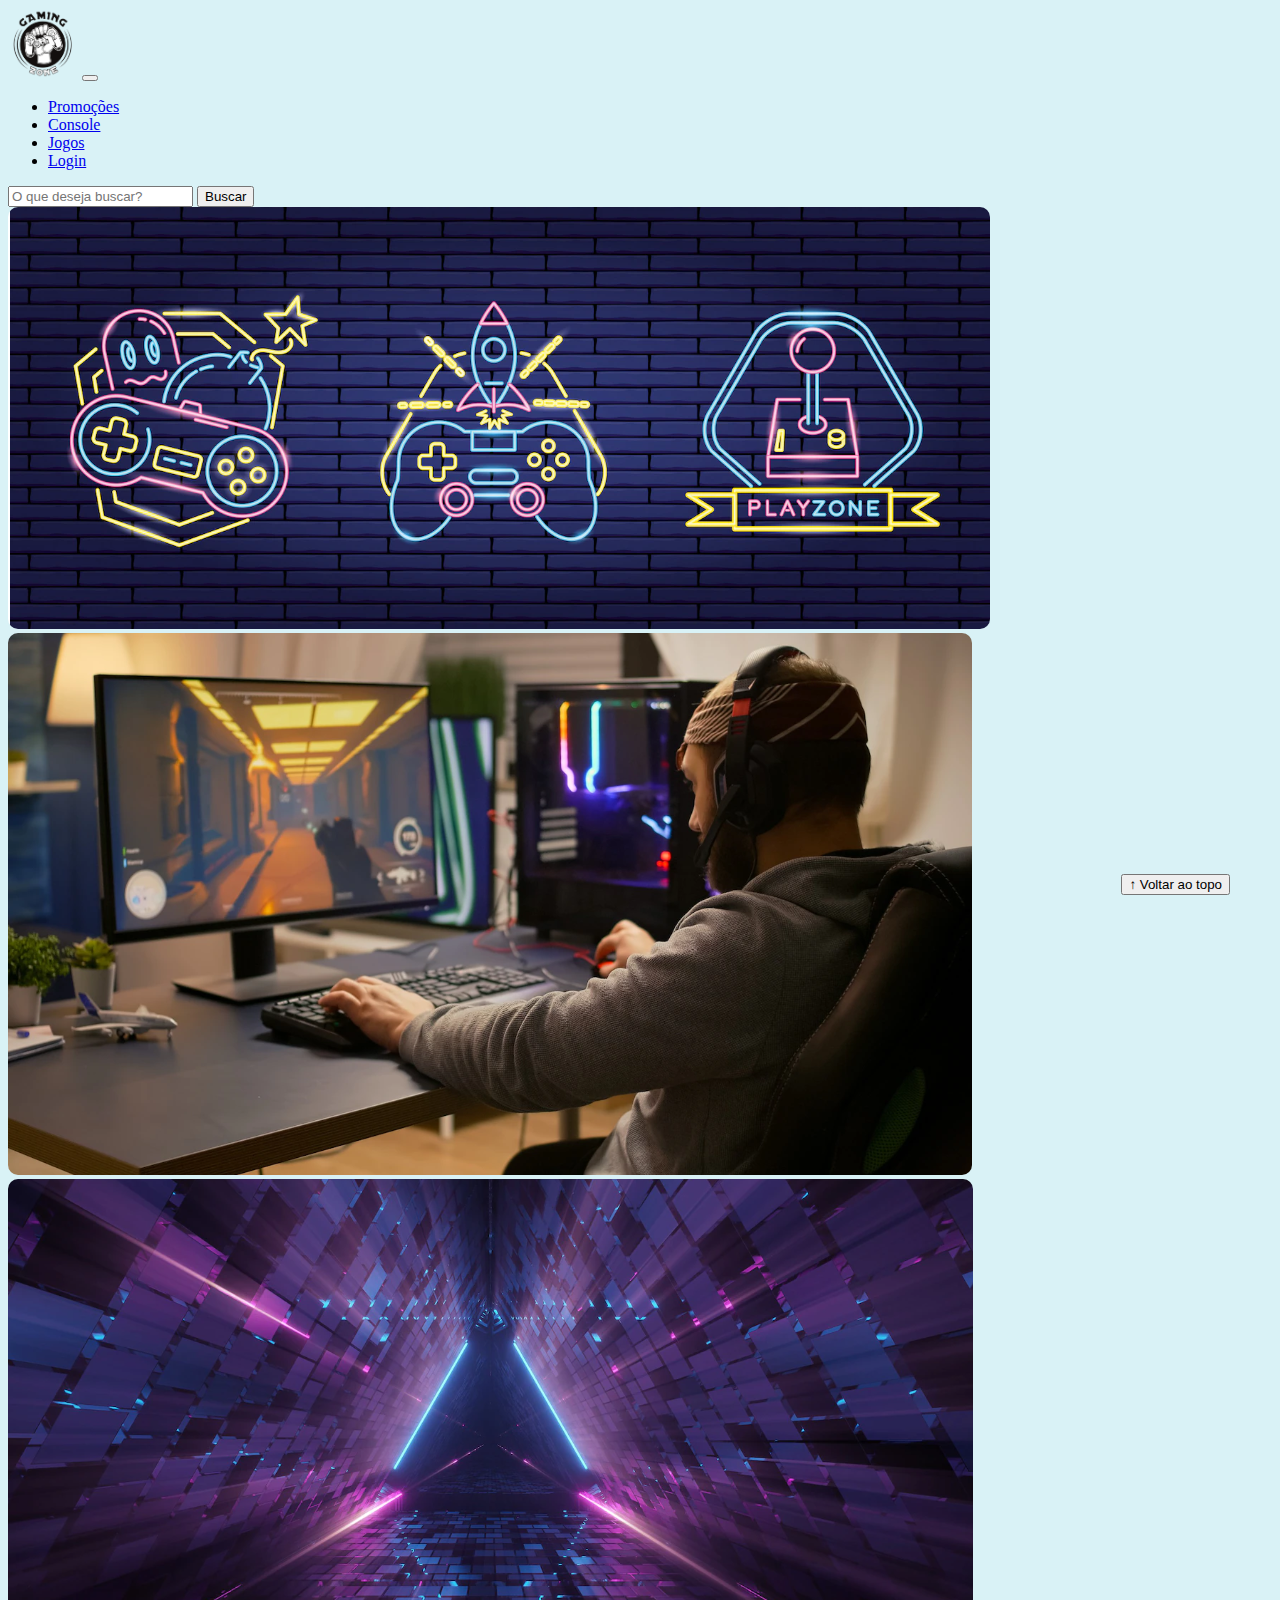
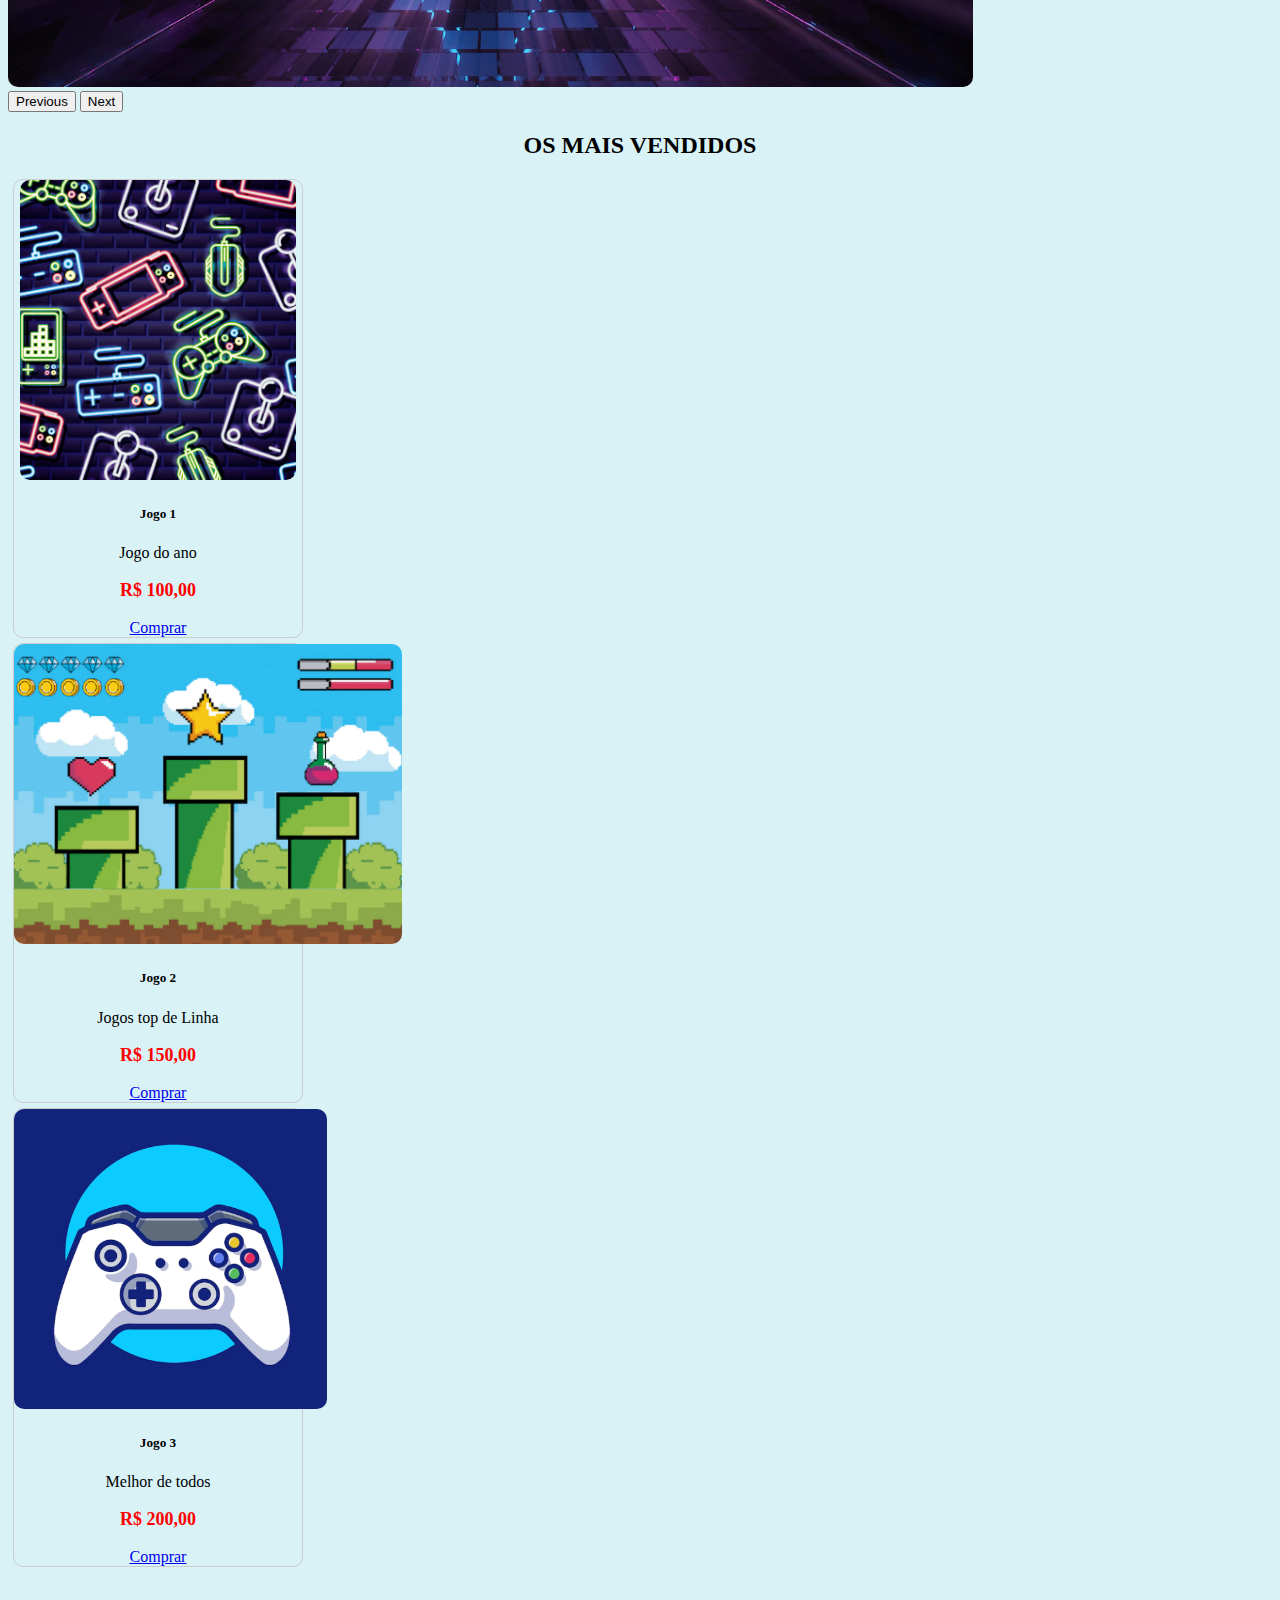
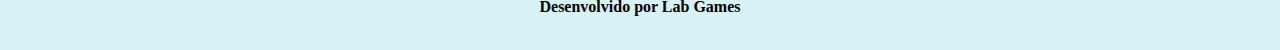
<file: atividadeCFE - inicial para atividade/index.html>
<!DOCTYPE html>
<html lang="pt-br">

<head>
  <meta charset="UTF-8">
  <meta http-equiv="X-UA-Compatible" content="IE=edge">
  <meta name="viewport" content="width=device-width, initial-scale=1.0">
  <title>Lab Games</title>

  <link href="https://cdn.jsdelivr.net/npm/bootstrap@5.2.2/dist/css/bootstrap.min.css" rel="stylesheet"
    integrity="sha384-Zenh87qX5JnK2Jl0vWa8Ck2rdkQ2Bzep5IDxbcnCeuOxjzrPF/et3URy9Bv1WTRi" crossorigin="anonymous">

  <link rel="stylesheet" href="css/estilo.css">



</head>

<body>
  <header>
    <nav class="navbar navbar-expand-lg bg-body-tertiary">
      <div class="container-fluid">
        <a class="navbar-brand" href="index.html"><img src="img/logo.png"></a>
        <button class="navbar-toggler" type="button" data-bs-toggle="collapse" data-bs-target="#navbarSupportedContent" aria-controls="navbarSupportedContent" aria-expanded="false" aria-label="Toggle navigation">
          <span class="navbar-toggler-icon"></span>
        </button>
        <div class="collapse navbar-collapse" id="navbarSupportedContent">
          <ul class="navbar-nav me-auto mb-2 mb-lg-0">
            <li class="nav-item">
              <a class="nav-link active" aria-current="page" href="#">Promoções</a>
            </li>
            <li class="nav-item">
              <a class="nav-link" href="#">Console</a>
            </li>
            <li class="nav-item">
              <a class="nav-link" href="#">Jogos</a>
            </li>
            <li class="nav-item">
              <a class="nav-link" href="login.html">Login</a>
            </li>
          </ul>
          <form class="d-flex" role="search">
            <input class="form-control me-2" type="search" placeholder="O que deseja buscar?" aria-label="Search">
            <button class="btn btn-outline-success" type="submit">Buscar</button>
          </form>
        </div>
      </div>
    </nav>
  </header>

  <main>



    <section id="section-banners" class="container-fluid">

      <div id="carouselExample" class="carousel slide">
        <div class="carousel-inner">
          <div class="carousel-item active">
            <img src="img/banner1.PNG" class="d-block w-100" alt="Venha comprar conosco!">
          </div>
          <div class="carousel-item">
            <img src="img/banner2.PNG" class="d-block w-100" alt="Promoção de produtos">
          </div>
          <div class="carousel-item">
            <img src="img/banner3.PNG" class="d-block w-100" alt="Várias novidades de produtos">
          </div>
        </div>
        <button class="carousel-control-prev" type="button" data-bs-target="#carouselExample" data-bs-slide="prev">
          <span class="carousel-control-prev-icon" aria-hidden="true"></span>
          <span class="visually-hidden">Previous</span>
        </button>
        <button class="carousel-control-next" type="button" data-bs-target="#carouselExample" data-bs-slide="next">
          <span class="carousel-control-next-icon" aria-hidden="true"></span>
          <span class="visually-hidden">Next</span>
        </button>
      </div>

    </section>
    <section id="section-vendidos" class="container-fluid">

      <h2>OS MAIS VENDIDOS</h2>
      <div class="card-group">
        <div class="card" style="width: 18rem;">
          <img src="img/jogo1.PNG" class="card-img-top" alt="Jogo de aventura">
          <div class="card-body">
            <h5 class="card-title">Jogo 1</h5>
            <p class="card-text">Jogo do ano</p>
            <p class="preco">R$ 100,00</p>
            <a href="#" class="btn btn-primary">Comprar</a>
          </div>
        </div>

        <div class="card" style="width: 18rem;">
          <img src="img/jogo2.PNG" class="card-img-top" alt="Jogo de Corrida">
          <div class="card-body">
            <h5 class="card-title">Jogo 2</h5>
            <p class="card-text">Jogos top de Linha</p>
            <p class="preco">R$ 150,00</p>
            <a href="#" class="btn btn-primary">Comprar</a>
          </div>
        </div>

        <div class="card" style="width: 18rem;">
          <img src="img/jogo3.PNG" class="card-img-top" alt="O melhor de todos">
          <div class="card-body">
            <h5 class="card-title">Jogo 3</h5>
            <p class="card-text">Melhor de todos</p>
            <p class="preco">R$ 200,00</p>
            <a href="#" class="btn btn-primary">Comprar</a>
          </div>
      </div>
    </div>
     
    </div>
    </section>


  </main>

  <footer>
    <p>Desenvolvido por Lab Games</p>
  </footer>

  <button id="voltar-topo" type="button" class="btn btn-outline-primary" onclick="topo()">&uarr; Voltar ao topo</button>

  <script src="js/script.js"></script>
  <script src="https://cdn.jsdelivr.net/npm/bootstrap@5.2.2/dist/js/bootstrap.bundle.min.js"
    integrity="sha384-OERcA2EqjJCMA+/3y+gxIOqMEjwtxJY7qPCqsdltbNJuaOe923+mo//f6V8Qbsw3"
    crossorigin="anonymous"></script>

</body>

</html>
</file>
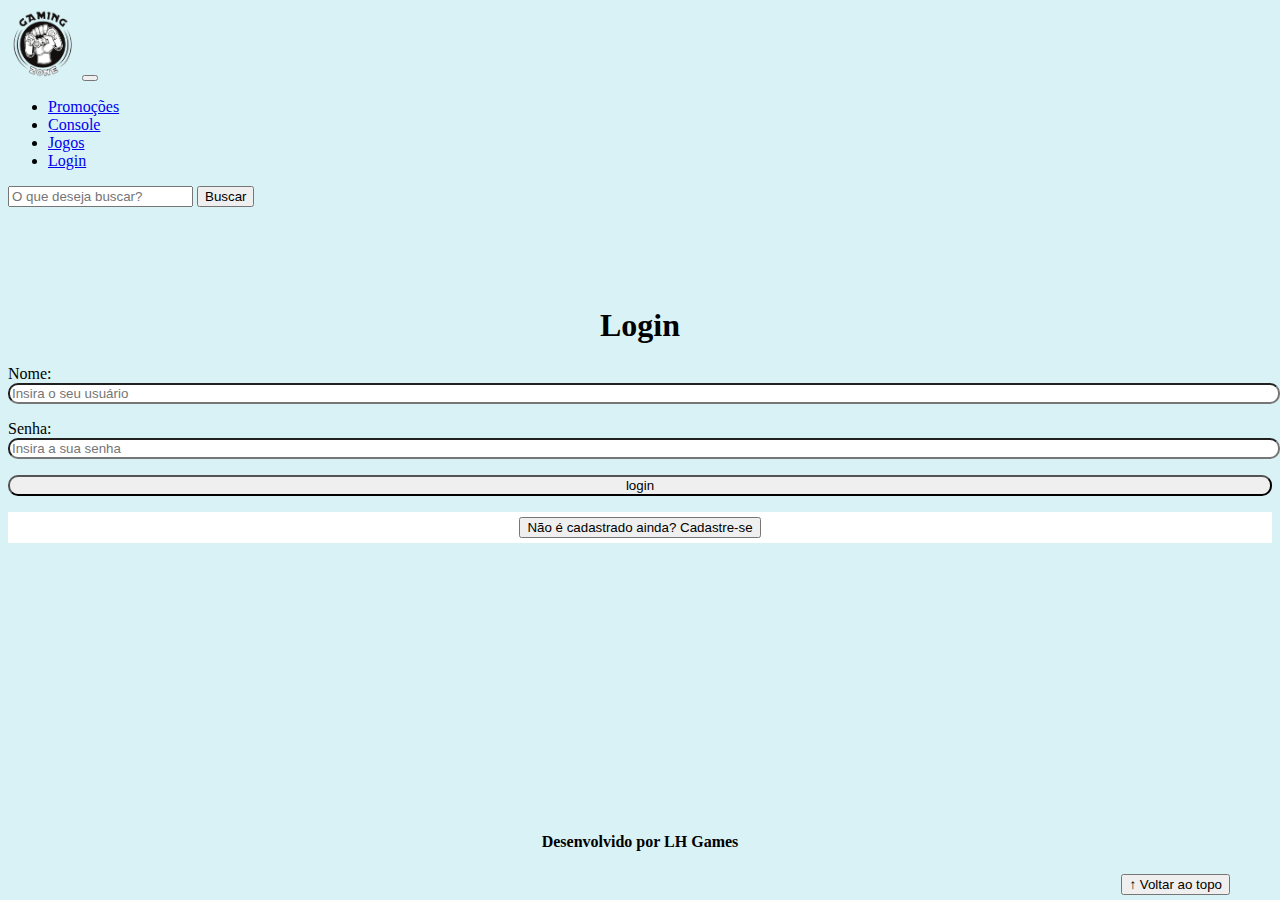
<file: atividadeCFE - inicial para atividade/login.html>
<!DOCTYPE html>
<html lang="pt-br">

<head>
    <meta charset="UTF-8">
    <meta http-equiv="X-UA-Compatible" content="IE=edge">
    <meta name="viewport" content="width=device-width, initial-scale=1.0">
    <title>LH Games - login</title>
    <link href="https://cdn.jsdelivr.net/npm/bootstrap@5.2.2/dist/css/bootstrap.min.css" rel="stylesheet"
        integrity="sha384-Zenh87qX5JnK2Jl0vWa8Ck2rdkQ2Bzep5IDxbcnCeuOxjzrPF/et3URy9Bv1WTRi" crossorigin="anonymous">
    <link rel="stylesheet" href="css/estilo.css">
</head>

<body>
    <header>
        <nav class="navbar navbar-expand-lg bg-body-tertiary">
            <div class="container-fluid">
              <a class="navbar-brand" href="index.html"><img src="img/logo.png" alt=""></a>
              <button class="navbar-toggler" type="button" data-bs-toggle="collapse" data-bs-target="#navbarSupportedContent" aria-controls="navbarSupportedContent" aria-expanded="false" aria-label="Toggle navigation">
                <span class="navbar-toggler-icon"></span>
              </button>
              <div class="collapse navbar-collapse" id="navbarSupportedContent">
                <ul class="navbar-nav me-auto mb-2 mb-lg-0">
                  <li class="nav-item">
                    <a class="nav-link active" aria-current="page" href="#">Promoções</a>
                  </li>
                  <li class="nav-item">
                    <a class="nav-link" href="#">Console</a>
                  </li>
                  <li class="nav-item">
                    <a class="nav-link" href="#">Jogos</a>
                  </li>
                  <li class="nav-item">
                    <a class="nav-link" href="login.html">Login</a>
                  </li>
                </ul>
                <form class="d-flex" role="search">
                  <input class="form-control me-2" type="search" placeholder="O que deseja buscar?" aria-label="Search">
                  <button class="btn btn-outline-success" type="submit">Buscar</button>
                </form>
              </div>
            </div>
          </nav>
    </header>

    <main>
        <section id="section-login">
            <h1>Login</h1>
            <div class="d-flex justify-content-center">
                <form method="post" action="" id="login">
                    <p>
                        <label for="usuario">Nome: </label>
                        <input id="usuario" name="usuario" required="required" type="text"
                            placeholder="Insira o seu usuário" class="form-control" />
                    </p>
                    <p>
                        <label for="senha">Senha: </label>
                        <input id="senha" name="senha" required="required" type="password"
                            placeholder="Insira a sua senha" class="form-control" />
                    </p>
                    <p>
                        <input type="button" value="login" class="btn btn-primary" id="bt-login" onclick="login()" />
                    </p>
                </form>
            </div>
        </section>

        <section id="section-cadastro">
            <div id="botao-cadastrar">
                <button type="button" class="btn btn-info">Não é cadastrado ainda? Cadastre-se</button>
            </div>
            <div id="form-cadastrar">

                <h1>Criar minha conta</h1>
                <p>Informe os seus dados abaixo para criar sua conta.</p>

                <div class="d-flex justify-content-center">
                    <form method="post" action="" id="login">
                        <p>
                            <label for="usuario">Usuário: </label>
                            <input id="usuario" name="usuario" required="required" type="text"
                                placeholder="ex. nome de usuário" class="form-control" />
                        </p>
                        <p>
                            <label for="email">E-mail: </label>
                            <input id="email" name="email" required="required" type="email"
                                placeholder="seu@email.com.br" class="form-control" />
                        </p>
                        <p>
                            <label for="senha">Senha: </label>
                            <input id="senha" name="senha" required="required" type="password"
                                placeholder="mínimo de 6 caracteres" class="form-control" />
                        </p>
                        <p>
                            <input type="button" value="Cadastrar" class="btn btn-primary" id="bt-cadastrar"
                                onclick="cadastro()" />
                        </p>
                    </form>
                </div>

            </div>
        </section>

    </main>



    <footer>
        <p>Desenvolvido por LH Games</p>
    </footer>

    <button id="voltar-topo" type="button" class="btn btn-outline-primary">&uarr; Voltar ao topo</button>

    <script src="https://cdn.jsdelivr.net/npm/bootstrap@5.2.2/dist/js/bootstrap.bundle.min.js"
        integrity="sha384-OERcA2EqjJCMA+/3y+gxIOqMEjwtxJY7qPCqsdltbNJuaOe923+mo//f6V8Qbsw3"
        crossorigin="anonymous"></script>
    <script src="js/script.js"></script>

    <script src="https://code.jquery.com/jquery-3.6.1.js"
        integrity="sha256-3zlB5s2uwoUzrXK3BT7AX3FyvojsraNFxCc2vC/7pNI=" crossorigin="anonymous"></script>
    <script type="text/javascript" src="js/jquery-script.js"></script>

</body>

</html>
</file>
<file: atividadeCFE - inicial para atividade/css/estilo.css>
/* background*/

body {
    background-color: #d9f2f6;
}

/*cabeçalho*/
header img {
    height: 70px;
    width: 70px;
}

/*Conteudo principal*/
main {
    min-height: 500px;
}

/*banner*/
#section-banners img {
    height: 500 px;
    border-radius: 10px;

}
/*Produtos vendidos*/
#section-vendidos {
    text-align: center;
}

#section-vendidos h1 {
    font-weight: bold;
    padding: 20px;
}

#section-vendidos img {
    height: 300px;
    border-radius: 10px;

}

#section-vendidos .card {
    margin: 5px;
    border: 1px solid #ccc;
    border-radius: 10px;
}

#section-vendidos .preco {
    color: red;
    font-size: 18px;
    font-weight: bold;
}



/*Rodapé*/
footer {
    text-align: center;
}

footer {
    font-weight: bold;
    padding: 10px;
}

/*Botão Voltar topo*/

#voltar-topo {
    position: fixed;
    bottom: 5px;
    right: 50px;
}

/* página de login  */
#section-login {
    margin-top: 100px;
    
}

#section-login h1 {
    text-align: center;
}

#section-login input {
    /*background-color: azure;*/
    width: 100%;
    transition: 0,5;
    border-radius: 10px;
}

/* Formulário de cadastro*/
#section-cadastro {
    padding: 5px;
    text-align: center;
    background-color: #fff;
}

#form-cadastrar {
    padding: 50px;
    display: none;
}
</file>
